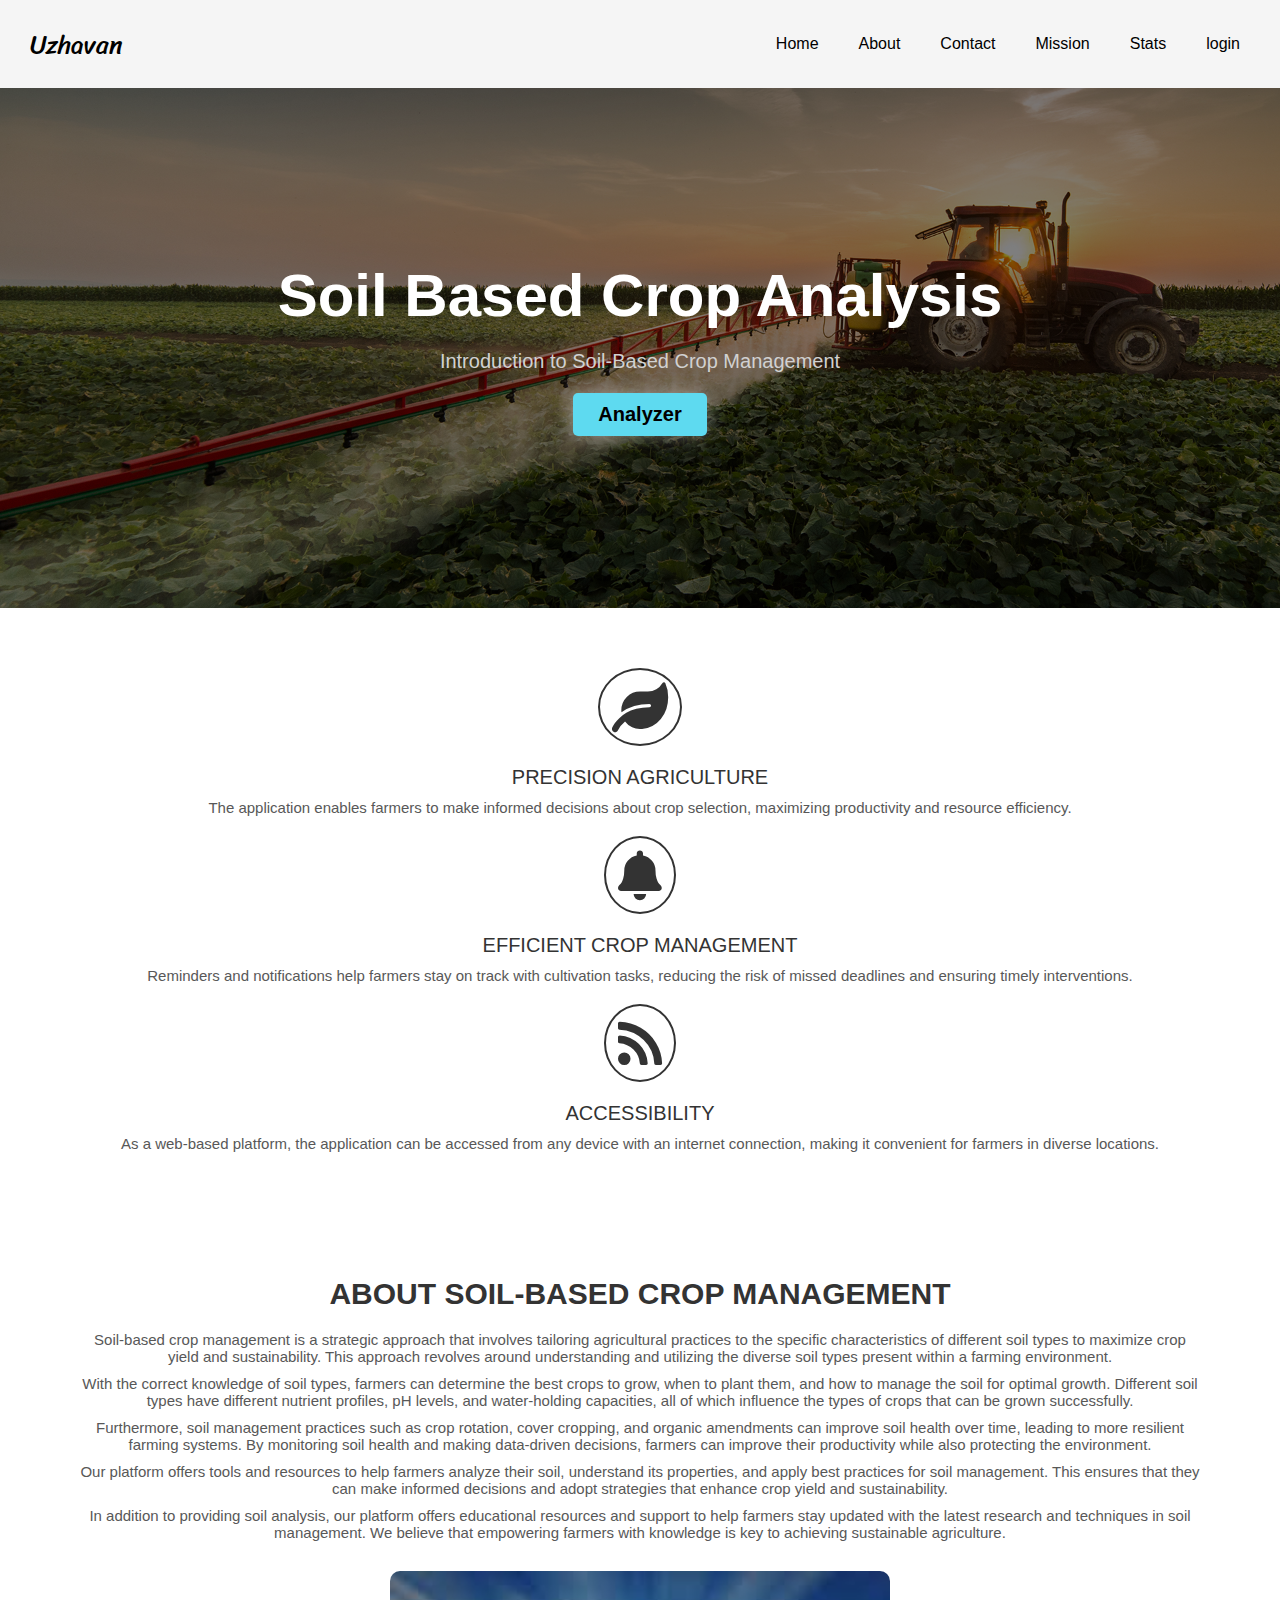
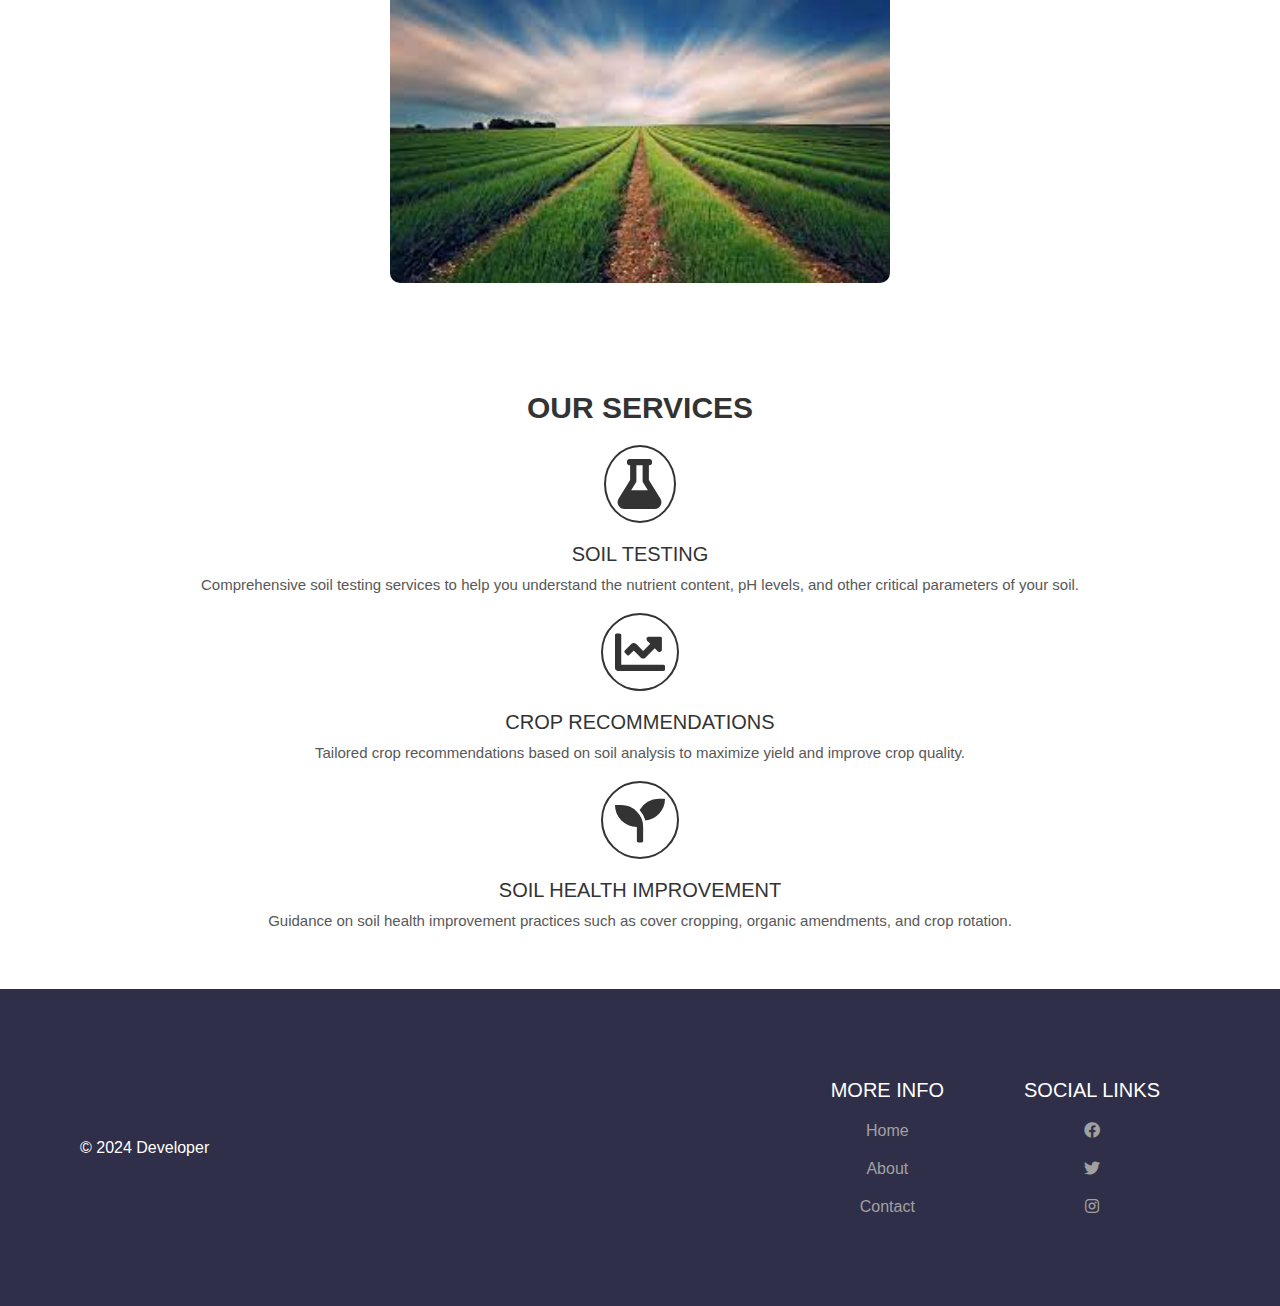
<file: Project/index.html>
<!DOCTYPE html>
<html lang="en">

<head>
  <meta charset="UTF-8">
  <meta http-equiv="X-UA-Compatible" content="IE=edge">
  <meta name="viewport" content="width=device-width, initial-scale=1.0">
  <title>Uzhavan</title>
  <link rel="stylesheet" href="https://cdnjs.cloudflare.com/ajax/libs/font-awesome/5.15.3/css/all.min.css">
  <link href="https://fonts.googleapis.com/icon?family=Material+Icons" rel="stylesheet">
  <style>
    @import url('https://fonts.googleapis.com/css2?family=Sriracha&display=swap');

    body {
      margin: 0;
      box-sizing: border-box;
      font-family: 'Arial', sans-serif;
    }

    /* CSS for header */
    .header {
      display: flex;
      justify-content: space-between;
      align-items: center;
      background-color: #f5f5f5;
    }

    .header .logo {
      font-size: 25px;
      font-family: 'Sriracha', cursive;
      color: #000;
      text-decoration: none;
      margin-left: 30px;
    }

    .nav-items {
      display: flex;
      justify-content: space-around;
      align-items: center;
      background-color: #f5f5f5;
      margin-right: 20px;
    }

    .nav-items a {
      text-decoration: none;
      color: #000;
      padding: 35px 20px;
    }

    /* CSS for main element */
    .intro {
      display: flex;
      flex-direction: column;
      justify-content: center;
      align-items: center;
      width: 100%;
      height: 520px;
      background: linear-gradient(to bottom, rgba(0, 0, 0, 0.5) 0%, rgba(0, 0, 0, 0.5) 100%), url("Tractor.jpg");
      background-size: cover;
      background-position: center;
      background-repeat: no-repeat;
    }

    .intro h1 {
      font-family: sans-serif;
      font-size: 60px;
      color: #fff;
      font-weight: bold;
      margin: 0;
    }

    .intro p {
      font-size: 20px;
      color: #d1d1d1;
      margin: 20px 0;
    }

    .intro button {
      background-color: #5edaf0;
      color: #000;
      padding: 10px 25px;
      border: none;
      border-radius: 5px;
      font-size: 20px;
      font-weight: bold;
      cursor: pointer;
      box-shadow: 0px 0px 20px rgba(255, 255, 255, 0.4);
    }

    .intro button a {
      text-decoration: none;
      color: #000;
    }

    .achievements, .about-me, .services, .testimonials, .contact-us {
      padding: 40px 80px;
      text-align: center;
    }

    .achievements .work, .services .service, .testimonials .testimonial {
      margin: 20px 0;
    }

    .achievements .work i, .services .service i {
      font-size: 50px;
      color: #333333;
      border-radius: 50%;
      border: 2px solid #333333;
      padding: 12px;
      margin-bottom: 10px;
    }

    .achievements .work .work-heading, .services .service .service-heading, .testimonials .testimonial .testimonial-heading {
      font-size: 20px;
      color: #333333;
      text-transform: uppercase;
      margin: 10px 0;
    }

    .achievements .work .work-text, .services .service .service-text, .testimonials .testimonial .testimonial-text {
      font-size: 15px;
      color: #585858;
      margin: 10px 0;
    }

    .about-me-text h2, .services h2, .testimonials h2, .contact-us h2 {
      font-size: 30px;
      color: #333333;
      text-transform: uppercase;
      margin-bottom: 20px;
    }

    .about-me img {
      width: 500px;
      max-width: 100%;
      height: auto;
      border-radius: 10px;
      margin-top: 20px;
    }

    .about-me-text p, .contact-us p {
      font-size: 15px;
      color: #585858;
      margin: 10px 0;
    }

    /* CSS for footer */
    .footer {
      display: flex;
      justify-content: space-between;
      align-items: center;
      background-color: #302f49;
      padding: 40px 80px;
      color: #fff;
    }

    .footer .copy {
      color: #fff;
    }

    .bottom-links {
      display: flex;
      justify-content: space-around;
      align-items: center;
      padding: 40px 0;
    }

    .bottom-links .links {
      display: flex;
      flex-direction: column;
      justify-content: center;
      align-items: center;
      padding: 0 40px;
    }

    .bottom-links .links span {
      font-size: 20px;
      color: #fff;
      text-transform: uppercase;
      margin: 10px 0;
    }

    .bottom-links .links a {
      text-decoration: none;
      color: #a1a1a1;
      padding: 10px 20px;
    }

    .bottom-links .links a:hover {
      color: #fff;
    }
  </style>
</head>

<body>
  <header class="header">
    <a href="#" class="logo">Uzhavan</a>
    <nav class="nav-items">
      <a href="index.html">Home</a>
      <a href="about2.html">About</a>
      <a href="contact.html">Contact</a>
      <a href="mission.html">Mission</a>
      <a href="Table.html">Stats</a>
      <a href="login.html">login</a>
    </nav>
  </header>
  <main>
    <div class="intro">
      <h1>Soil Based Crop Analysis</h1>
      <p>Introduction to Soil-Based Crop Management</p>
      <button><a href="analyzer.html">Analyzer</a></button>
    </div>
    <div class="achievements">
      <div class="work">
        <i class='fas fa-leaf'></i>
        <p class="work-heading">Precision Agriculture</p>
        <p class="work-text">The application enables farmers to make informed decisions about crop selection, maximizing productivity and resource efficiency.</p>
      </div>
      <div class="work">
        <i class="fas fa-bell"></i>
        <p class="work-heading">Efficient Crop Management</p>
        <p class="work-text">Reminders and notifications help farmers stay on track with cultivation tasks, reducing the risk of missed deadlines and ensuring timely interventions.</p>
      </div>
      <div class="work">
        <i class="fas fa-rss"></i>
        <p class="work-heading">Accessibility</p>
        <p class="work-text">As a web-based platform, the application can be accessed from any device with an internet connection, making it convenient for farmers in diverse locations.</p>
      </div>
    </div>
    <div class="about-me">
      <div class="about-me-text">
        <h2>About Soil-Based Crop Management</h2>
        <p>Soil-based crop management is a strategic approach that involves tailoring agricultural practices to the specific characteristics of different soil types to maximize crop yield and sustainability. This approach revolves around understanding and utilizing the diverse soil types present within a farming environment.</p>
        <p>With the correct knowledge of soil types, farmers can determine the best crops to grow, when to plant them, and how to manage the soil for optimal growth. Different soil types have different nutrient profiles, pH levels, and water-holding capacities, all of which influence the types of crops that can be grown successfully.</p>
        <p>Furthermore, soil management practices such as crop rotation, cover cropping, and organic amendments can improve soil health over time, leading to more resilient farming systems. By monitoring soil health and making data-driven decisions, farmers can improve their productivity while also protecting the environment.</p>
        <p>Our platform offers tools and resources to help farmers analyze their soil, understand its properties, and apply best practices for soil management. This ensures that they can make informed decisions and adopt strategies that enhance crop yield and sustainability.</p>
        <p>In addition to providing soil analysis, our platform offers educational resources and support to help farmers stay updated with the latest research and techniques in soil management. We believe that empowering farmers with knowledge is key to achieving sustainable agriculture.</p>
      </div>
     <img src="img/balaji pee.jpeg"  > </div>
    <div class="services">
      <h2>Our Services</h2>
      <div class="service">
        <i class="fas fa-flask"></i>
        <p class="service-heading">Soil Testing</p>
        <p class="service-text">Comprehensive soil testing services to help you understand the nutrient content, pH levels, and other critical parameters of your soil.</p>
      </div>
      <div class="service">
        <i class="fas fa-chart-line"></i>
        <p class="service-heading">Crop Recommendations</p>
        <p class="service-text">Tailored crop recommendations based on soil analysis to maximize yield and improve crop quality.</p>
      </div>
      <div class="service">
        <i class="fas fa-seedling"></i>
        <p class="service-heading">Soil Health Improvement</p>
        <p class="service-text">Guidance on soil health improvement practices such as cover cropping, organic amendments, and crop rotation.</p>
      </div>
    </div>
    
    
  </main>
  <footer class="footer">
    <div class="copy">&copy; 2024 Developer</div>
    <div class="bottom-links">
      <div class="links">
        <span>More Info</span>
        <a href="#">Home</a>
        <a href="about2.html">About</a>
        <a href="contact.html">Contact</a>
      </div>
      <div class="links">
        <span>Social Links</span>
        <a href="#"><i class="fab fa-facebook"></i></a>
        <a href="#"><i class="fab fa-twitter"></i></a>
        <a href="#"><i class="fab fa-instagram"></i></a>
      </div>
    </div>
  </footer>
</body>

</html>
</file>
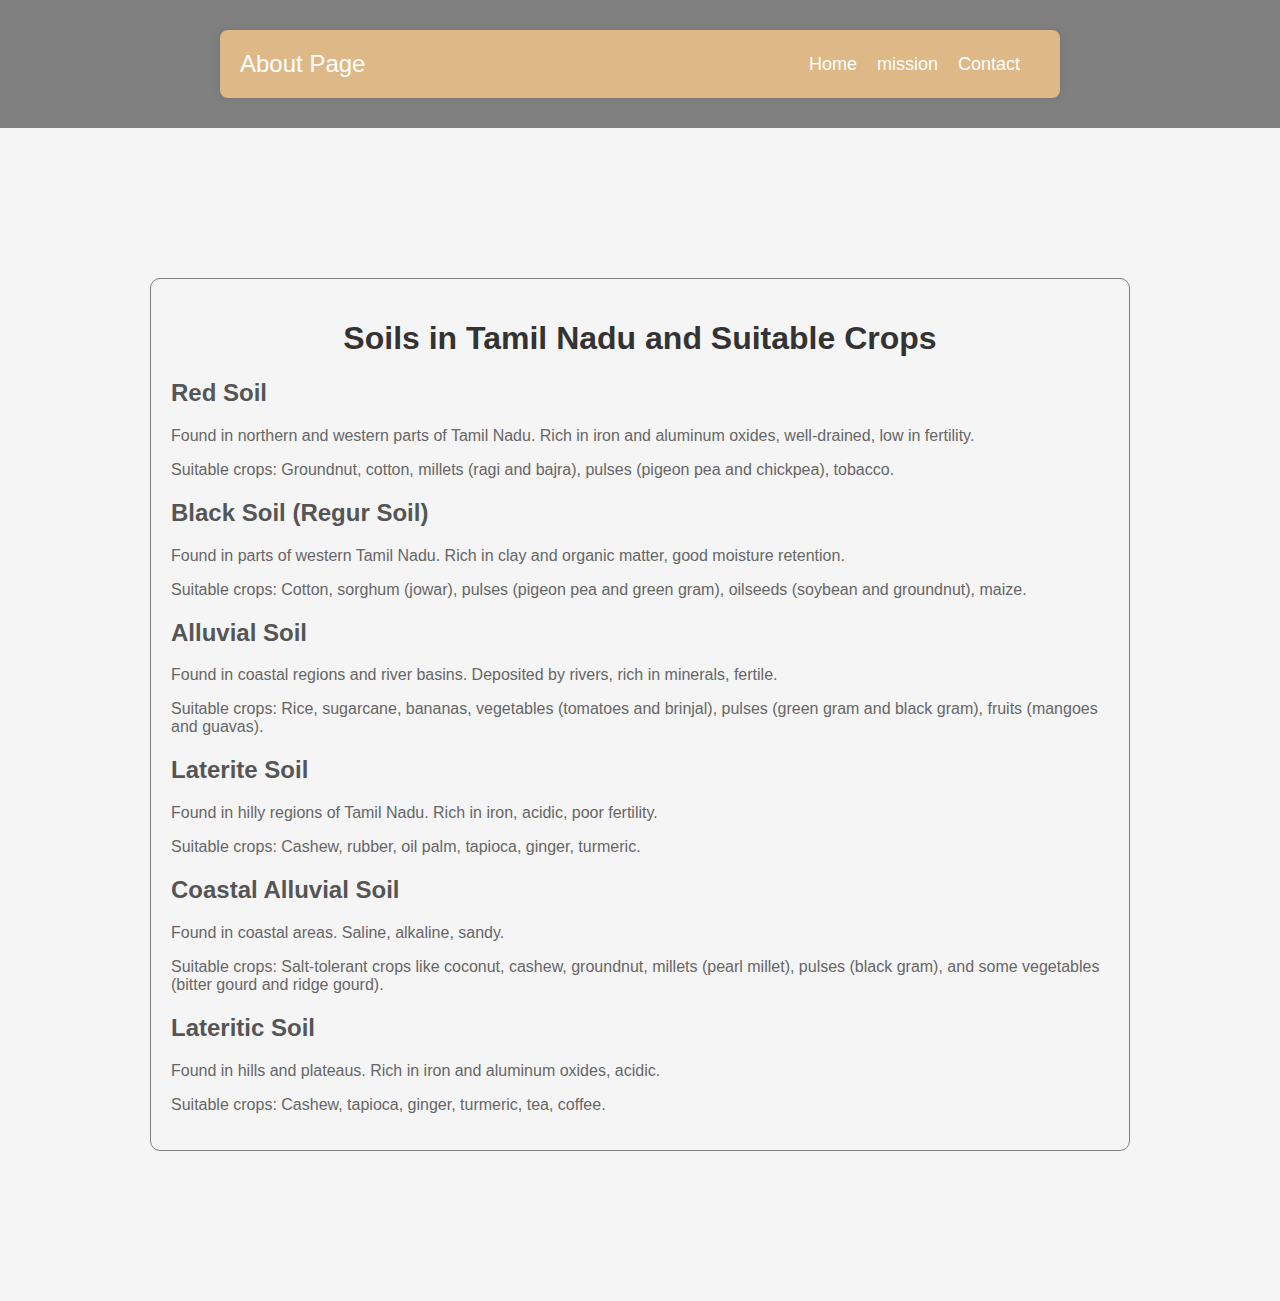
<file: Project/About.html>
<!DOCTYPE html>
<html lang="en">
<head>
    <meta charset="UTF-8">
    <meta name="viewport" content="width=device-width, initial-scale=1.0">
    <title>Soils in Tamil Nadu and Suitable Crops</title>
    <style>
          body {
            font-family: Arial, sans-serif;
            margin: 0;
            padding: 0;
            background-color: #f5f5f5;
        }
        .navbar {
            background-color:grey;
            padding: 10px 0;
        }
        .container {
            max-width: 800px;
            margin: 20px auto;
            padding: 20px;
            background-color:burlywood;
            border-radius: 8px;
            box-shadow: 0 0 10px rgba(0, 0, 0, 0.1);
        }
        .navbar .container {
            display: flex;
            justify-content: space-between;
            align-items: center;
        }
        .navbar-brand {
            color: #fff;
            text-decoration: none;
            font-size: 24px;
        }
        .navbar-nav {
            list-style: none;
            margin: 0;
            padding: 0;
            display: flex;
        }
        .nav-item {
            margin-right: 20px;
        }
        .nav-link {
            color: #fff;
            text-decoration: none;
            font-size: 18px;
        }
        h1 {
            color: #333;
            text-align: center;
        }
        h2 {
            color: #555;
        }
        p {
            color: #666;
        }
        .container1{
            margin: 150px;
            border: 1px solid gray;
            border-radius: 10px;
            padding: 20px;
           
        }
        
    </style>
</head>
<body>
    <nav class="navbar">
        <div class="container">
            <a href="#" class="navbar-brand">About Page</a>
            <ul class="navbar-nav">
                <li class="nav-item"><a href="index.html" class="nav-link">Home</a></li>
                <li class="nav-item"><a href="mission.html" class="nav-link">mission</a></li>
                <li class="nav-item"><a href="contact.html" class="nav-link">Contact</a></li>
            </ul>
        </div>
    </nav>
    

<div class="container1">
    <h1>Soils in Tamil Nadu and Suitable Crops</h1>
    
    <h2>Red Soil</h2>
    <p>Found in northern and western parts of Tamil Nadu. Rich in iron and aluminum oxides, well-drained, low in fertility.</p>
    <p>Suitable crops: Groundnut, cotton, millets (ragi and bajra), pulses (pigeon pea and chickpea), tobacco.</p>

    <h2>Black Soil (Regur Soil)</h2>
    <p>Found in parts of western Tamil Nadu. Rich in clay and organic matter, good moisture retention.</p>
    <p>Suitable crops: Cotton, sorghum (jowar), pulses (pigeon pea and green gram), oilseeds (soybean and groundnut), maize.</p>

    <h2>Alluvial Soil</h2>
    <p>Found in coastal regions and river basins. Deposited by rivers, rich in minerals, fertile.</p>
    <p>Suitable crops: Rice, sugarcane, bananas, vegetables (tomatoes and brinjal), pulses (green gram and black gram), fruits (mangoes and guavas).</p>

    <h2>Laterite Soil</h2>
    <p>Found in hilly regions of Tamil Nadu. Rich in iron, acidic, poor fertility.</p>
    <p>Suitable crops: Cashew, rubber, oil palm, tapioca, ginger, turmeric.</p>

    <h2>Coastal Alluvial Soil</h2>
    <p>Found in coastal areas. Saline, alkaline, sandy.</p>
    <p>Suitable crops: Salt-tolerant crops like coconut, cashew, groundnut, millets (pearl millet), pulses (black gram), and some vegetables (bitter gourd and ridge gourd).</p>

    <h2>Lateritic Soil</h2>
    <p>Found in hills and plateaus. Rich in iron and aluminum oxides, acidic.</p>
    <p>Suitable crops: Cashew, tapioca, ginger, turmeric, tea, coffee.</p>


</div>

</body>
</html>
</file>
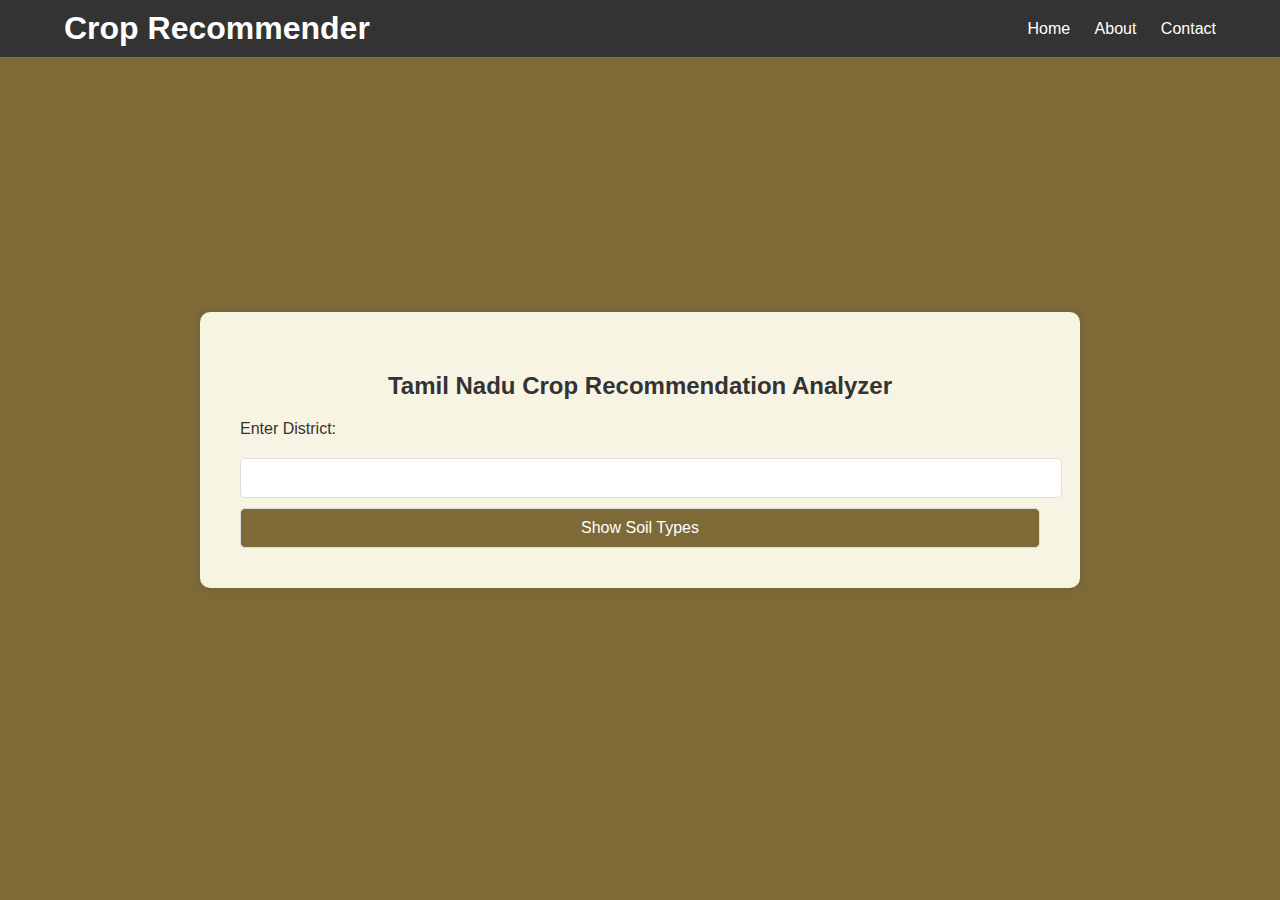
<file: Project/analyzer.html>
<!DOCTYPE html>
<html lang="en">
<head>
<meta charset="UTF-8">
<meta name="viewport" content="width=device-width, initial-scale=1.0">
<title>Tamil Nadu Crop Recommendation Analyzer</title>
<style>
/* CSS styles */
body {
    background-color: #7d6a37;
    font-family: Arial, sans-serif;
    color: #fff;
    margin: 0;
    padding: 0;
    display: flex;
    justify-content: center;
    align-items: center;
    height: 100vh;
}

.navbar {
    background-color: #333;
    padding: 10px 0;
    position: fixed;
    top: 0;
    left: 0;
    right: 0;
    z-index: 999;
}

.container {
    width: 90%;
    max-width: 1200px;
    margin: 0 auto;
    display: flex;
    justify-content: space-between;
    align-items: center;
}

.logo {
    color: #fff;
    margin: 0;
}

.nav-menu {
    list-style: none;
    margin: 0;
    padding: 0;
}

.nav-menu li {
    display: inline-block;
    margin-right: 20px;
}

.nav-menu li:last-child {
    margin-right: 0;
}

.nav-menu li a {
    color: #fff;
    text-decoration: none;
}

.main {
    background-color: #f8f4e3;
    color: #333;
    padding: 40px;
    border-radius: 10px;
    box-shadow: 0 0 10px rgba(0, 0, 0, 0.1);
    width: 90%;
    max-width: 800px;
}

h2 {
    text-align: center;
    color: #333;
}

label {
    font-size: 1rem;
    display: block;
    margin: 20px 0 10px;
}

input, button, select {
    padding: 10px;
    font-size: 1rem;
    margin-top: 10px;
    border-radius: 5px;
    border: 1px solid #ddd;
    width: 100%;
}

button {
    background-color: #7d6a37;
    color: #fff;
    cursor: pointer;
    transition: background-color 0.3s ease;
}

button:hover {
    background-color: #63542c;
}

table {
    width: 100%;
    border-collapse: collapse;
    margin-top: 20px;
}

table, th, td {
    border: 1px solid #ddd;
}

th, td {
    padding: 10px;
    text-align: left;
}

th {
    background-color: #f2f2f2;
}

.center {
    text-align: center;
}

.soil-image {
    width: 100px;
    height: 100px;
    object-fit: cover;
    border-radius: 10px;
    margin: 10px;
}
</style>
</head>
<body>
<nav class="navbar">
    <div class="container">
        <h1 class="logo">Crop Recommender</h1>
        <ul class="nav-menu">
            <li><a href="index.html">Home</a></li>
            <li><a href="About.html">About</a></li>
            <li><a href="contact.html">Contact</a></li>
        </ul>
    </div>
</nav>
<div class="main">
    <h2>Tamil Nadu Crop Recommendation Analyzer</h2>
    <div>
        <label for="districtInput">Enter District:</label>
        <input type="text" id="districtInput">
        <button onclick="showSoilTypes()">Show Soil Types</button>

        <div id="soilTypesContainer" class="center"></div>

        <select id="soilSelect" style="display:none;" onchange="recommendCrops()">
            <option value="">Select Soil Type</option>
        </select>

        <table id="recommendedCropsTable" style="display:none;">
            <tr>
                <th>District</th>
                <th>Recommended Crops</th>
            </tr>
        </table>
    </div>
</div>

<script>
const districtsData = [
    { district: "Ariyalur", soilTypes: "Sandy Loam, Clayey Loam, Black Soil", crops: "Rice, Pulses, Millets, Oilseeds, Vegetables" },
    { district: "Chennai", soilTypes: "Sandy Loam, Clayey Loam, Red Loam", crops: "Rice, Pulses, Millets, Vegetables, Fruits" },
    { district: "Coimbatore", soilTypes: "Red Loam, Black Loam, Sandy Loam, Alluvial Soil", crops: "Cotton, Sugarcane, Pulses, Groundnut, Vegetables" },
    { district: "Cuddalore", soilTypes: "Alluvial Soil, Sandy Loam, Clayey Loam", crops: "Rice, Sugarcane, Pulses, Groundnut, Vegetables" },
    { district: "Dharmapuri", soilTypes: "Red Loam, Sandy Loam, Black Soil", crops: "Millets, Pulses, Oilseeds, Vegetables, Fruits" },
    { district: "Dindigul", soilTypes: "Black Cotton Soil, Sandy Soil, Red Loam", crops: "Cotton, Sugarcane, Pulses, Groundnut, Vegetables" },
    { district: "Erode", soilTypes: "Red Loam, Sandy Loam, Black Soil", crops: "Turmeric, Sugarcane, Pulses, Groundnut, Millets" },
    { district: "Kanchipuram", soilTypes: "Sandy Loam, Clayey Loam, Black Soil", crops: "Rice, Pulses, Millets, Vegetables, Fruits" },
    { district: "Kanyakumari", soilTypes: "Red Loam, Sandy Loam, Laterite Soil", crops: "Coconut, Rubber, Spices, Vegetables, Fruits" },
    { district: "Karur", soilTypes: "Sandy Loam, Clayey Loam, Black Soil", crops: "Rice, Pulses, Millets, Groundnut, Vegetables" },
    { district: "Krishnagiri", soilTypes: "Red Loam, Sandy Loam, Black Soil", crops: "Mangoes, Tamarind, Millets, Pulses, Groundnut" },
    { district: "Madurai", soilTypes: "Black Cotton Soil, Sandy Soil, Red Loam", crops: "Cotton, Sugarcane, Pulses, Groundnut, Vegetables" },
    { district: "Nagapattinam", soilTypes: "Sandy Loam, Clayey Loam, Alluvial Soil", crops: "Rice, Pulses, Millets, Sugarcane, Vegetables" },
    { district: "Namakkal", soilTypes: "Red Loam, Sandy Loam, Black Soil", crops: "Poultry Farming, Dairy Farming, Groundnut, Millets" },
    { district: "Nilgiris", soilTypes: "Red Loam, Sandy Loam, Laterite Soil", crops: "Tea, Coffee, Fruits, Vegetables, Spices" },
    { district: "Perambalur", soilTypes: "Sandy Loam, Clayey Loam, Black Soil", crops: "Paddy, Pulses, Millets, Vegetables, Fruits" },
    { district: "Pudukkottai", soilTypes: "Sandy Loam, Clayey Loam, Black Soil", crops: "Cotton, Groundnut, Pulses, Oilseeds, Vegetables" },
    { district: "Ramanathapuram", soilTypes: "Sandy Loam, Clayey Loam, Alluvial Soil", crops: "Cotton, Pulses, Groundnut, Sugarcane, Vegetables" },
    { district: "Salem", soilTypes: "Red Loam, Sandy Loam, Black Soil", crops: "Millets, Pulses, Oilseeds, Vegetables, Fruits" },
    { district: "Sivaganga", soilTypes: "Sandy Loam, Clayey Loam, Black Soil", crops: "Cotton, Pulses, Groundnut, Sesame, Vegetables" },
    { district: "Tenkasi", soilTypes: "Laterite Soil, Sandy Loam, Alluvial Soil", crops: "Rice, Pulses, Oilseeds, Fruits, Vegetables" },
    { district: "Thanjavur", soilTypes: "Black Clayey Soil, Sandy Loam, Red Loam", crops: "Rice, Sugarcane, Pulses, Groundnut, Vegetables" },
    { district: "Theni", soilTypes: "Sandy Loam, Clayey Loam, Red Loam", crops: "Grapes, Mangoes, Vegetables, Pulses, Groundnut" },
    { district: "Thoothukudi", soilTypes: "Sandy Loam, Clayey Loam, Alluvial Soil", crops: "Coconut, Palmyra, Groundnut, Pulses, Vegetables" },
    { district: "Tiruchirappalli", soilTypes: "Black Cotton Soil, Red Loam, Sandy Loam", crops: "Rice, Pulses, Millets, Groundnut, Sugarcane" },
    { district: "Tirunelveli", soilTypes: "Laterite Soil, Sandy Loam, Alluvial Soil", crops: "Rice, Pulses, Oilseeds, Fruits, Vegetables" },
    { district: "Tiruppur", soilTypes: "Red Loam, Sandy Loam, Black Soil", crops: "Cotton, Sugarcane, Pulses, Vegetables, Fruits" },
    { district: "Tiruvallur", soilTypes: "Sandy Loam, Clayey Loam, Red Loam", crops: "Rice, Pulses, Millets, Vegetables, Fruits" },
    { district: "Tiruvannamalai", soilTypes: "Red Loam, Sandy Loam, Black Soil", crops: "Rice, Groundnut, Pulses, Oilseeds, Vegetables" },
    { district: "Tiruvarur", soilTypes: "Sandy Loam, Clayey Loam, Alluvial Soil", crops: "Rice, Pulses, Sugarcane, Groundnut, Vegetables" },
    { district: "Vellore", soilTypes: "Red Loam, Sandy Loam, Black Soil", crops: "Millets, Pulses, Groundnut, Vegetables, Fruits" },
    { district: "Viluppuram", soilTypes: "Sandy Loam, Clayey Loam, Red Loam", crops: "Rice, Pulses, Sugarcane, Groundnut, Vegetables" },
    { district: "Virudhunagar", soilTypes: "Sandy Loam, Clayey Loam, Black Soil", crops: "Cotton, Groundnut, Pulses, Sugarcane, Vegetables" }
];

const soilImages = {
    "sandy loam": "img/sandyloam.jpeg",
    "clayey loam": "img/clayey img2.jpgr",
    "black soil": "img/black-soil.jpg",
    "red loam": "img/red loam.jpeg",
    "alluvial soil": "img/Alluvial-soil.jpg",
    "laterite soil": "img/laterite.jpg",
    "black cotton soil": "img/blackcotton soil.jpeg",
    "sandy soil": "img/sandy soil.jpeg",
};

function showSoilTypes() {
    const districtInput = document.getElementById("districtInput").value.trim().toLowerCase();
    const soilTypesContainer = document.getElementById("soilTypesContainer");
    soilTypesContainer.innerHTML = "";
    const soilSelect = document.getElementById("soilSelect");
    soilSelect.style.display = "none";
    soilSelect.innerHTML = `<option value="">Select Soil Type</option>`;

    const districtData = districtsData.find(d => d.district.toLowerCase().includes(districtInput));

    if (districtData) {
        const soilTypes = districtData.soilTypes.split(", ");
        soilTypes.forEach(soilType => {
            const soilTypeLower = soilType.toLowerCase();
            const imgSrc = soilImages[soilTypeLower] || "https://example.com/default_soil.jpg";
            soilTypesContainer.innerHTML += `
                <div>
                    <img src="${imgSrc}" alt="${soilType}" class="soil-image">
                    <p>${soilType}</p>
                </div>`;
            soilSelect.innerHTML += `<option value="${soilTypeLower}">${soilType}</option>`;
        });
        soilSelect.style.display = "block";
    } else {
        soilTypesContainer.innerHTML = "<p>No matching district found.</p>";
    }
}

function recommendCrops() {
    const districtInput = document.getElementById("districtInput").value.trim().toLowerCase();
    const soilSelect = document.getElementById("soilSelect");
    const selectedSoil = soilSelect.value;
    const recommendedCropsTable = document.getElementById("recommendedCropsTable");
    recommendedCropsTable.style.display = "none";
    recommendedCropsTable.innerHTML = `
        <tr>
            <th>District</th>
            <th>Recommended Crops</th>
        </tr>
    `;

    if (!selectedSoil) return;

    const districtData = districtsData.find(d => d.district.toLowerCase().includes(districtInput));

    if (districtData) {
        const districtSoilTypes = districtData.soilTypes.toLowerCase().split(", ");
        if (districtSoilTypes.includes(selectedSoil)) {
            const row = recommendedCropsTable.insertRow(-1);
            const cell1 = row.insertCell(0);
            const cell2 = row.insertCell(1);
            cell1.textContent = districtData.district;
            cell2.textContent = districtData.crops;
            recommendedCropsTable.style.display = "block";
        }
    }
}
</script>
</body>
</html>
</file>
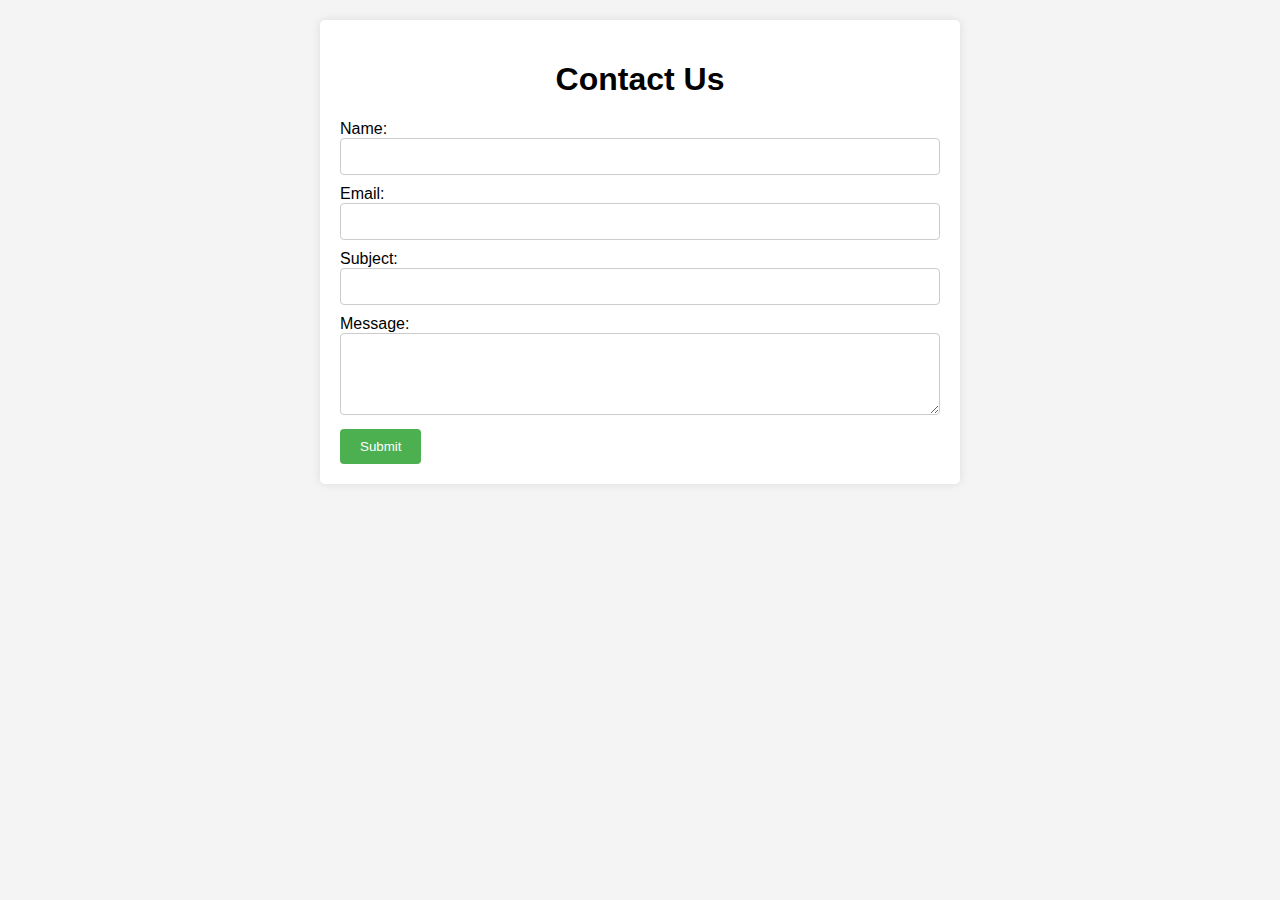
<file: Project/contact.html>
<!DOCTYPE html>
<html lang="en">
<head>
    <meta charset="UTF-8">
    <meta name="viewport" content="width=device-width, initial-scale=1.0">
    <title>Contact Us</title>
    <style>
        body {
            font-family: Arial, sans-serif;
            margin: 0;
            padding: 0;
            background-color: #f4f4f4;
        }
        .container {
            max-width: 600px;
            margin: 20px auto;
            padding: 20px;
            background-color: #fff;
            border-radius: 5px;
            box-shadow: 0 0 10px rgba(0, 0, 0, 0.1);
        }
        h1 {
            text-align: center;
        }
        input[type="text"],
        input[type="email"],
        textarea {
            width: 100%;
            padding: 10px;
            margin-bottom: 10px;
            border: 1px solid #ccc;
            border-radius: 4px;
            box-sizing: border-box;
        }
        input[type="submit"] {
            background-color: #4CAF50;
            color: white;
            padding: 10px 20px;
            border: none;
            border-radius: 4px;
            cursor: pointer;
        }
        input[type="submit"]:hover {
            background-color: #45a049;
        }
    </style>
</head>
<body>

<div class="container">
    <h1>Contact Us</h1>
    <form action="mailto:info@yourcropanalysis.com" method="post" enctype="text/plain">
        <label for="name">Name:</label>
        <input type="text" id="name" name="name" required>

        <label for="email">Email:</label>
        <input type="email" id="email" name="email" required>

        <label for="subject">Subject:</label>
        <input type="text" id="subject" name="subject" required>

        <label for="message">Message:</label>
        <textarea id="message" name="message" rows="4" required></textarea>

        <input type="submit" value="Submit">
    </form>
</div>

</body>
</html>
</file>
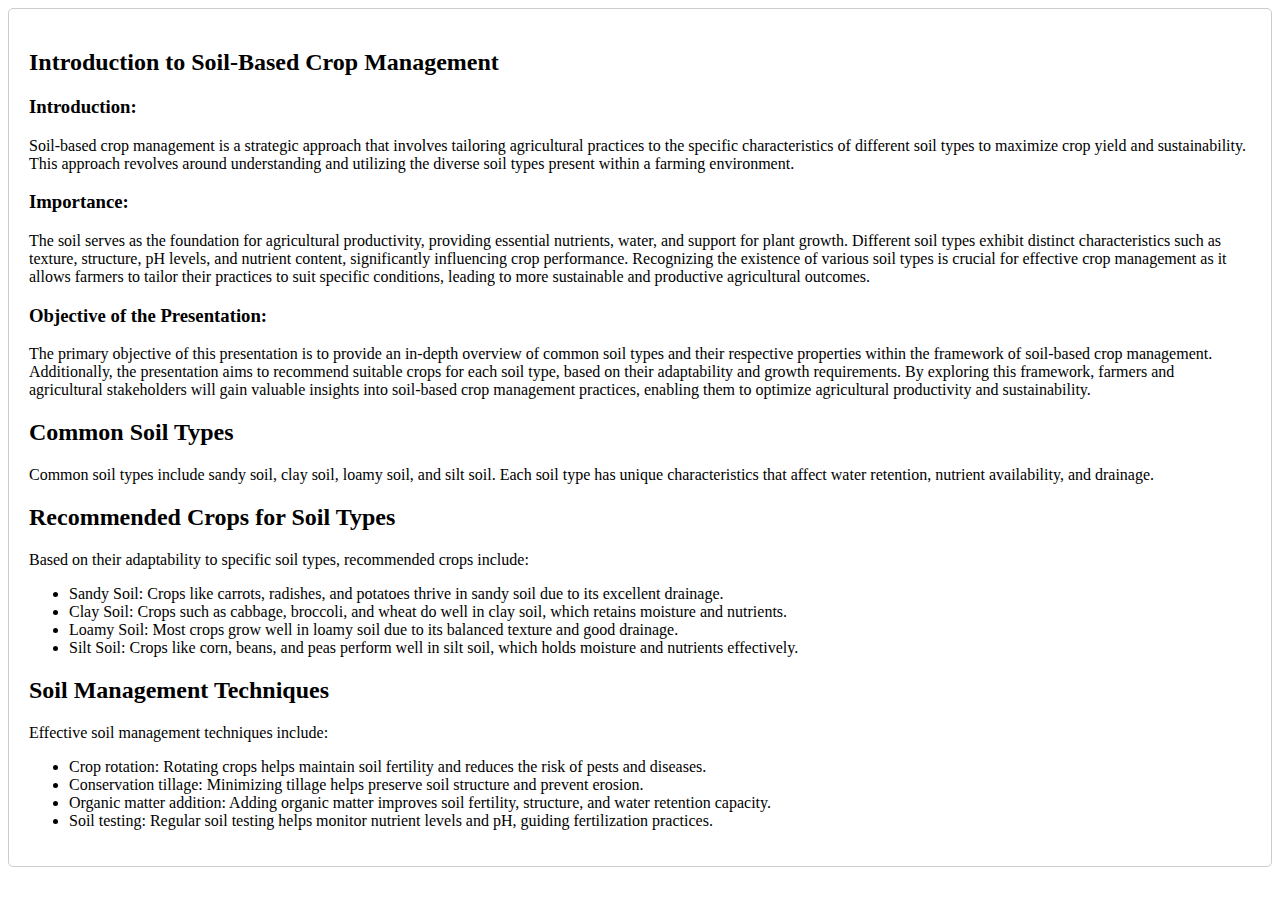
<file: Project/mission.html>
<!DOCTYPE html>
<html lang="en">
<head>
    <meta charset="UTF-8">
    <meta name="viewport" content="width=device-width, initial-scale=1.0">
    <title>Soil-Based Crop Management Presentation</title>
    <style>
        .slide {
            padding: 20px;
            border: 1px solid #ccc;
            border-radius: 5px;
            margin-bottom: 20px;
            font-style: calc();
            
        }
    </style>
</head>
<body>

    <div class="slide">
        <h2>Introduction to Soil-Based Crop Management</h2>
            <h3>Introduction:</h3>
            <p>Soil-based crop management is a strategic approach that involves tailoring agricultural practices to the specific characteristics of different soil types to maximize crop yield and sustainability. This approach revolves around understanding and utilizing the diverse soil types present within a farming environment.</p>
            <h3>Importance:</h3>
            <p>The soil serves as the foundation for agricultural productivity, providing essential nutrients, water, and support for plant growth. Different soil types exhibit distinct characteristics such as texture, structure, pH levels, and nutrient content, significantly influencing crop performance. Recognizing the existence of various soil types is crucial for effective crop management as it allows farmers to tailor their practices to suit specific conditions, leading to more sustainable and productive agricultural outcomes.</p>
            <h3>Objective of the Presentation:</h3>
            <p>The primary objective of this presentation is to provide an in-depth overview of common soil types and their respective properties within the framework of soil-based crop management. Additionally, the presentation aims to recommend suitable crops for each soil type, based on their adaptability and growth requirements. By exploring this framework, farmers and agricultural stakeholders will gain valuable insights into soil-based crop management practices, enabling them to optimize agricultural productivity and sustainability.</p>
        <h2>Common Soil Types</h2>
        <p>Common soil types include sandy soil, clay soil, loamy soil, and silt soil. Each soil type has unique characteristics that affect water retention, nutrient availability, and drainage.</p>
        <h2>Recommended Crops for Soil Types</h2>
        <p>Based on their adaptability to specific soil types, recommended crops include:</p>
        <ul>
            <li>Sandy Soil: Crops like carrots, radishes, and potatoes thrive in sandy soil due to its excellent drainage.</li>
            <li>Clay Soil: Crops such as cabbage, broccoli, and wheat do well in clay soil, which retains moisture and nutrients.</li>
            <li>Loamy Soil: Most crops grow well in loamy soil due to its balanced texture and good drainage.</li>
            <li>Silt Soil: Crops like corn, beans, and peas perform well in silt soil, which holds moisture and nutrients effectively.</li>
        </ul>
        <h2>Soil Management Techniques</h2>
        <p>Effective soil management techniques include:</p>
        <ul>
            <li>Crop rotation: Rotating crops helps maintain soil fertility and reduces the risk of pests and diseases.</li>
            <li>Conservation tillage: Minimizing tillage helps preserve soil structure and prevent erosion.</li>
            <li>Organic matter addition: Adding organic matter improves soil fertility, structure, and water retention capacity.</li>
            <li>Soil testing: Regular soil testing helps monitor nutrient levels and pH, guiding fertilization practices.</li>
        </ul>
    </div>

</body>
</html>
</file>
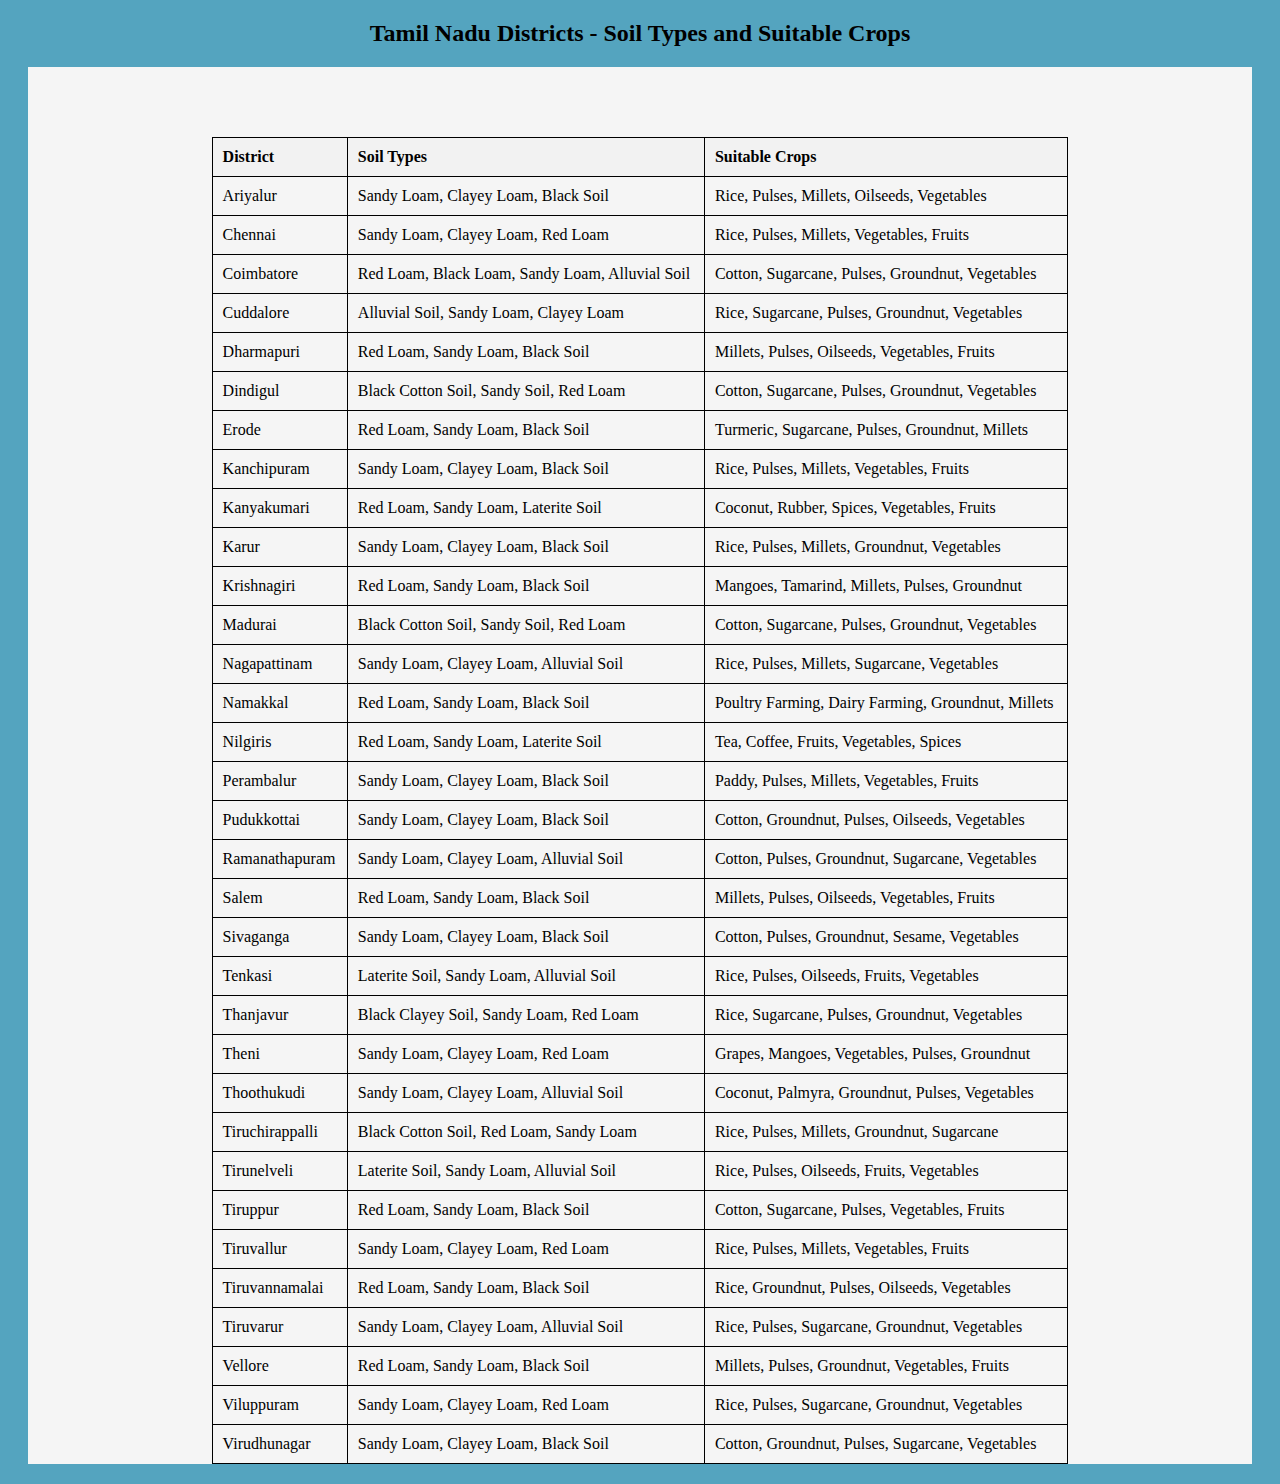
<file: Project/Table.html>
<!DOCTYPE html>
<html lang="en">
<head>
<meta charset="UTF-8">
<meta name="viewport" content="width=device-width, initial-scale=1.0">
<title>Tamil Nadu Districts - Soil Types and Suitable Crops</title>
<style>
table {
  width: 70%;
  border-collapse: collapse;

}

table, th, td {
  border: 1px solid black;
}

th, td {
  padding: 10px;
  text-align: left;
}

th {
  background-color: #f2f2f2;
}
h2{
   text-align: center;
}
.main{
    background-color: whitesmoke;
    margin:20px;
    padding-top: 70px;
}
body{
    background-color: rgb(84, 164, 191);
}
</style>
</head>
<body>

<h2>Tamil Nadu Districts - Soil Types and Suitable Crops</h2>
<div class="main">
<center>
<table>
  <tr>
    <th>District</th>
    <th>Soil Types</th>
    <th>Suitable Crops</th>
  </tr>
  <tr>
    <td>Ariyalur</td>
    <td>Sandy Loam, Clayey Loam, Black Soil</td>
    <td>Rice, Pulses, Millets, Oilseeds, Vegetables</td>
  </tr>
  <tr>
    <td>Chennai</td>
    <td>Sandy Loam, Clayey Loam, Red Loam</td>
    <td>Rice, Pulses, Millets, Vegetables, Fruits</td>
  </tr>
  <tr>
    <td>Coimbatore</td>
    <td>Red Loam, Black Loam, Sandy Loam, Alluvial Soil</td>
    <td>Cotton, Sugarcane, Pulses, Groundnut, Vegetables</td>
  </tr>
  <tr>
    <td>Cuddalore</td>
    <td>Alluvial Soil, Sandy Loam, Clayey Loam</td>
    <td>Rice, Sugarcane, Pulses, Groundnut, Vegetables</td>
  </tr>
  <tr>
    <td>Dharmapuri</td>
    <td>Red Loam, Sandy Loam, Black Soil</td>
    <td>Millets, Pulses, Oilseeds, Vegetables, Fruits</td>
  </tr>
  <tr>
    <td>Dindigul</td>
    <td>Black Cotton Soil, Sandy Soil, Red Loam</td>
    <td>Cotton, Sugarcane, Pulses, Groundnut, Vegetables</td>
  </tr>
  <tr>
    <td>Erode</td>
    <td>Red Loam, Sandy Loam, Black Soil</td>
    <td>Turmeric, Sugarcane, Pulses, Groundnut, Millets</td>
  </tr>
  <tr>
    <td>Kanchipuram</td>
    <td>Sandy Loam, Clayey Loam, Black Soil</td>
    <td>Rice, Pulses, Millets, Vegetables, Fruits</td>
  </tr>
  <tr>
    <td>Kanyakumari</td>
    <td>Red Loam, Sandy Loam, Laterite Soil</td>
    <td>Coconut, Rubber, Spices, Vegetables, Fruits</td>
  </tr>
  <tr>
    <td>Karur</td>
    <td>Sandy Loam, Clayey Loam, Black Soil</td>
    <td>Rice, Pulses, Millets, Groundnut, Vegetables</td>
  </tr>
  <tr>
    <td>Krishnagiri</td>
    <td>Red Loam, Sandy Loam, Black Soil</td>
    <td>Mangoes, Tamarind, Millets, Pulses, Groundnut</td>
  </tr>
  <tr>
    <td>Madurai</td>
    <td>Black Cotton Soil, Sandy Soil, Red Loam</td>
    <td>Cotton, Sugarcane, Pulses, Groundnut, Vegetables</td>
  </tr>
  <tr>
    <td>Nagapattinam</td>
    <td>Sandy Loam, Clayey Loam, Alluvial Soil</td>
    <td>Rice, Pulses, Millets, Sugarcane, Vegetables</td>
  </tr>
  <tr>
    <td>Namakkal</td>
    <td>Red Loam, Sandy Loam, Black Soil</td>
    <td>Poultry Farming, Dairy Farming, Groundnut, Millets</td>
  </tr>
  <tr>
    <td>Nilgiris</td>
    <td>Red Loam, Sandy Loam, Laterite Soil</td>
    <td>Tea, Coffee, Fruits, Vegetables, Spices</td>
  </tr>
  <tr>
    <td>Perambalur</td>
    <td>Sandy Loam, Clayey Loam, Black Soil</td>
    <td>Paddy, Pulses, Millets, Vegetables, Fruits</td>
  </tr>
  <tr>
    <td>Pudukkottai</td>
    <td>Sandy Loam, Clayey Loam, Black Soil</td>
    <td>Cotton, Groundnut, Pulses, Oilseeds, Vegetables</td>
  </tr>
  <tr>
    <td>Ramanathapuram</td>
    <td>Sandy Loam, Clayey Loam, Alluvial Soil</td>
    <td>Cotton, Pulses, Groundnut, Sugarcane, Vegetables</td>
  </tr>
  <tr>
    <td>Salem</td>
    <td>Red Loam, Sandy Loam, Black Soil</td>
    <td>Millets, Pulses, Oilseeds, Vegetables, Fruits</td>
  </tr>
  <tr>
    <td>Sivaganga</td>
    <td>Sandy Loam, Clayey Loam, Black Soil</td>
    <td>Cotton, Pulses, Groundnut, Sesame, Vegetables</td>
  </tr>
  <tr>
    <td>Tenkasi</td>
    <td>Laterite Soil, Sandy Loam, Alluvial Soil</td>
    <td>Rice, Pulses, Oilseeds, Fruits, Vegetables</td>
  </tr>
  <tr>
    <td>Thanjavur</td>
    <td>Black Clayey Soil, Sandy Loam, Red Loam</td>
    <td>Rice, Sugarcane, Pulses, Groundnut, Vegetables</td>
  </tr>
  <tr>
    <td>Theni</td>
    <td>Sandy Loam, Clayey Loam, Red Loam</td>
    <td>Grapes, Mangoes, Vegetables, Pulses, Groundnut</td>
  </tr>
  <tr>
    <td>Thoothukudi</td>
    <td>Sandy Loam, Clayey Loam, Alluvial Soil</td>
    <td>Coconut, Palmyra, Groundnut, Pulses, Vegetables</td>
  </tr>
  <tr>
    <td>Tiruchirappalli</td>
    <td>Black Cotton Soil, Red Loam, Sandy Loam</td>
    <td>Rice, Pulses, Millets, Groundnut, Sugarcane</td>
  </tr>
  <tr>
    <td>Tirunelveli</td>
    <td>Laterite Soil, Sandy Loam, Alluvial Soil</td>
    <td>Rice, Pulses, Oilseeds, Fruits, Vegetables</td>
  </tr>
  <tr>
    <td>Tiruppur</td>
    <td>Red Loam, Sandy Loam, Black Soil</td>
    <td>Cotton, Sugarcane, Pulses, Vegetables, Fruits</td>
  </tr>
  <tr>
    <td>Tiruvallur</td>
    <td>Sandy Loam, Clayey Loam, Red Loam</td>
    <td>Rice, Pulses, Millets, Vegetables, Fruits</td>
  </tr>
  <tr>
    <td>Tiruvannamalai</td>
    <td>Red Loam, Sandy Loam, Black Soil</td>
    <td>Rice, Groundnut, Pulses, Oilseeds, Vegetables</td>
  </tr>
  <tr>
    <td>Tiruvarur</td>
    <td>Sandy Loam, Clayey Loam, Alluvial Soil</td>
    <td>Rice, Pulses, Sugarcane, Groundnut, Vegetables</td>
  </tr>
  <tr>
    <td>Vellore</td>
    <td>Red Loam, Sandy Loam, Black Soil</td>
    <td>Millets, Pulses, Groundnut, Vegetables, Fruits</td>
  </tr>
  <tr>
    <td>Viluppuram</td>
    <td>Sandy Loam, Clayey Loam, Red Loam</td>
    <td>Rice, Pulses, Sugarcane, Groundnut, Vegetables</td>
  </tr>
  <tr>
    <td>Virudhunagar</td>
    <td>Sandy Loam, Clayey Loam, Black Soil</td>
    <td>Cotton, Groundnut, Pulses, Sugarcane, Vegetables</td>
  </tr>
</table></center>
</div>
</body>
</html>
</file>
